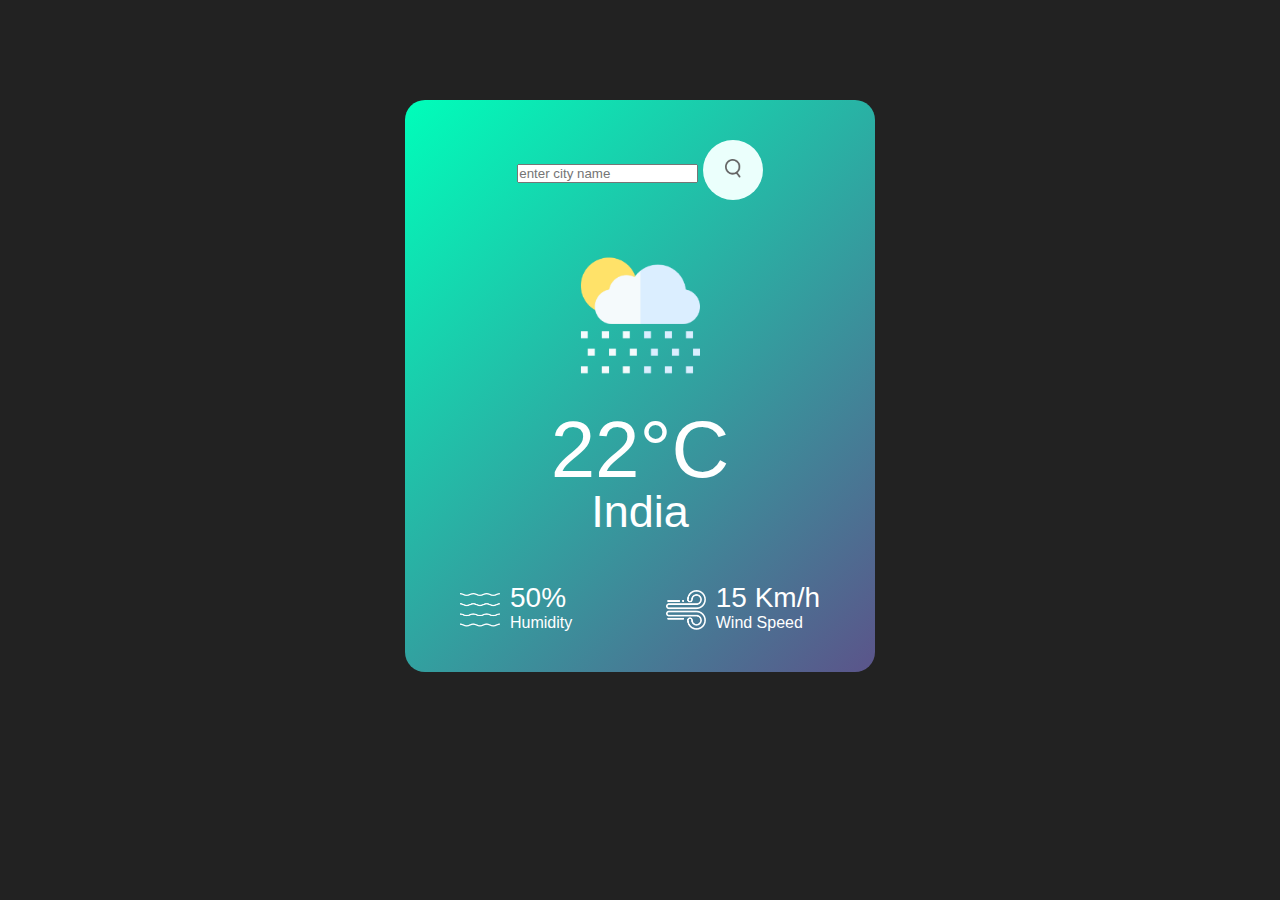
<file: Project1/index.html>
<!DOCTYPE html>
<html>
<head>
    <meta charset="UTF-8">
    <meta name="viewport" content="width=device-width, initial-scale=1.0">
    <title>Weather App</title>
    <link rel = 'styleSheet' href="style.css">
</head>
<body>
    
<div class="card"> 
<div class="search">
    <input type ="text" placeholder="enter city name" spellcheck="false">
    <button><img src = "Images/search.png" alt="search"></button>

    <div class="weather">
        <img src = "Images/rain.png" class = "weather-icon">
        <h1 class ='temp'>22°C</h1>
        <h2 class="city">India</h2>
        <div class="details">
            <div class="col">
                <img src = "Images/humidity.png">
                <div>
                    <p class = 'humidity'>50%</p>
                    <p>Humidity</p>
                </div>
            </div>

            <div class="col">
                <img src = "Images/wind.png">
                <div>
                    <p class = 'wind'>15 Km/h</p>
                    <p>Wind Speed</p>
                </div>
            </div>
        </div>
    </div>
</div>

</div>

</body>
</html>
</file>
<file: Project1/style.css>
* {
  margin: 0;
  padding: 0;
  font-family: "poppins", sans-serif;
  box-sizing: border-box;
}

body {
  background: #222;
}

.card {
  width: 90;
  max-width: 470px;
  background: linear-gradient(135deg, #00feba, #5b548a);
  color: #fff;
  margin: 100px auto 0;
  border-radius: 20px;
  padding: 40px 35px;
  text-align: center;
}

.serach {
  width: 100%;
  display: flex;
  align-items: center;
  justify-content: space-between;
}

.serach input {
  border: 0;
  outline: 0;
  background: #ebfffc;
  color: #555;
  padding: 10px 25px;
  height: 60px;
  border-radius: 30px;
  flex: 1;
  margin-right: 16px;
  font-size: 18px;
}

.search button{
  border: 0;
  outline: 0;
  background: #ebfffc;
  border-radius: 50%;
  width: 60px;
  height: 60px;
  cursor: pointer;
}

.search button img{
    width: 16px;
}

.weather-icon{
    width: 170px;
    margin-top: 30px;
}

.weather h1{
    font-size: 80px;
    font-weight: 500;
}

.weather h2{
    font-size: 45px;
    font-weight: 400;
    margin-top: -10px;
}

.details{
    display: flex;
    align-items: center;
    justify-content: space-between;
    padding: 0 20px;
    margin-top: 50px;
}

.col{
    display: flex;
    align-items: center;
    text-align: left;
}

.col img {
    width: 40px;
    margin-right: 10px;
}
.humidity, .wind{
     font-size: 28px;
     margin-top: -6px;
}
</file>
